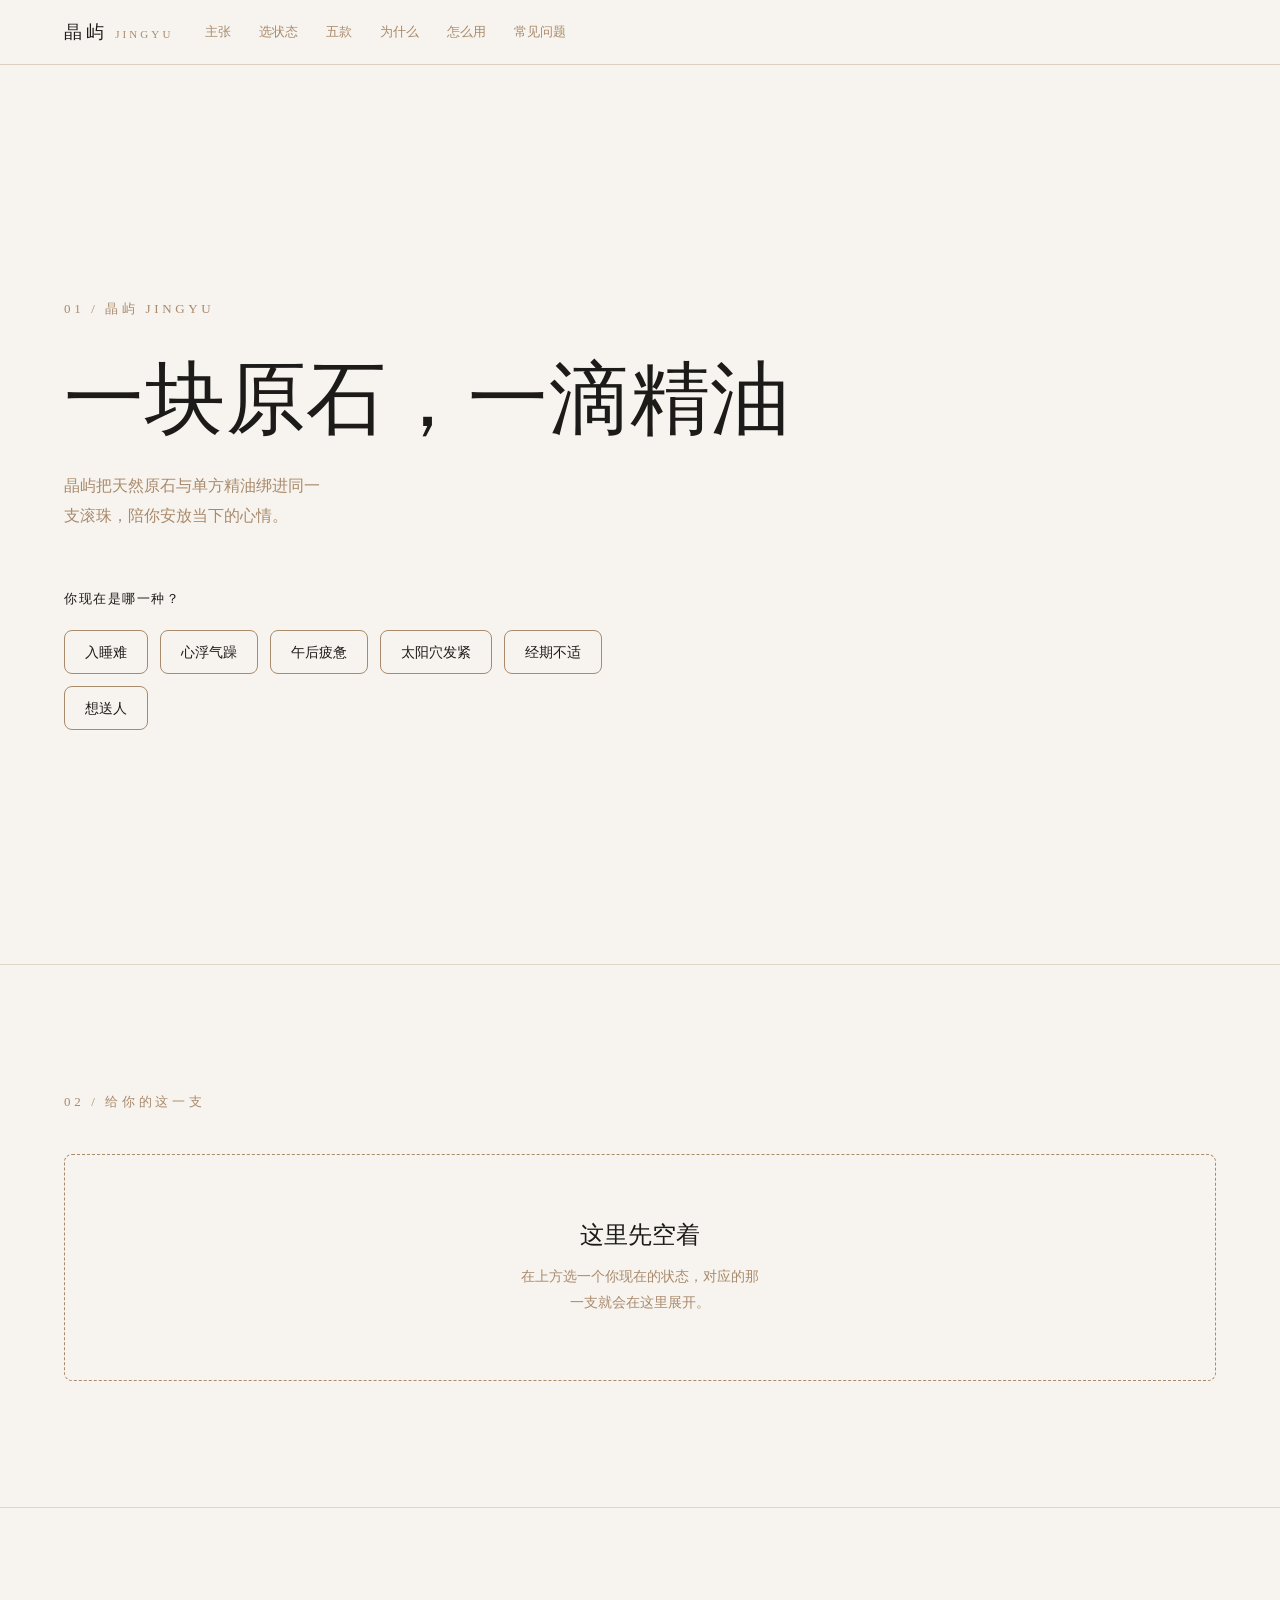
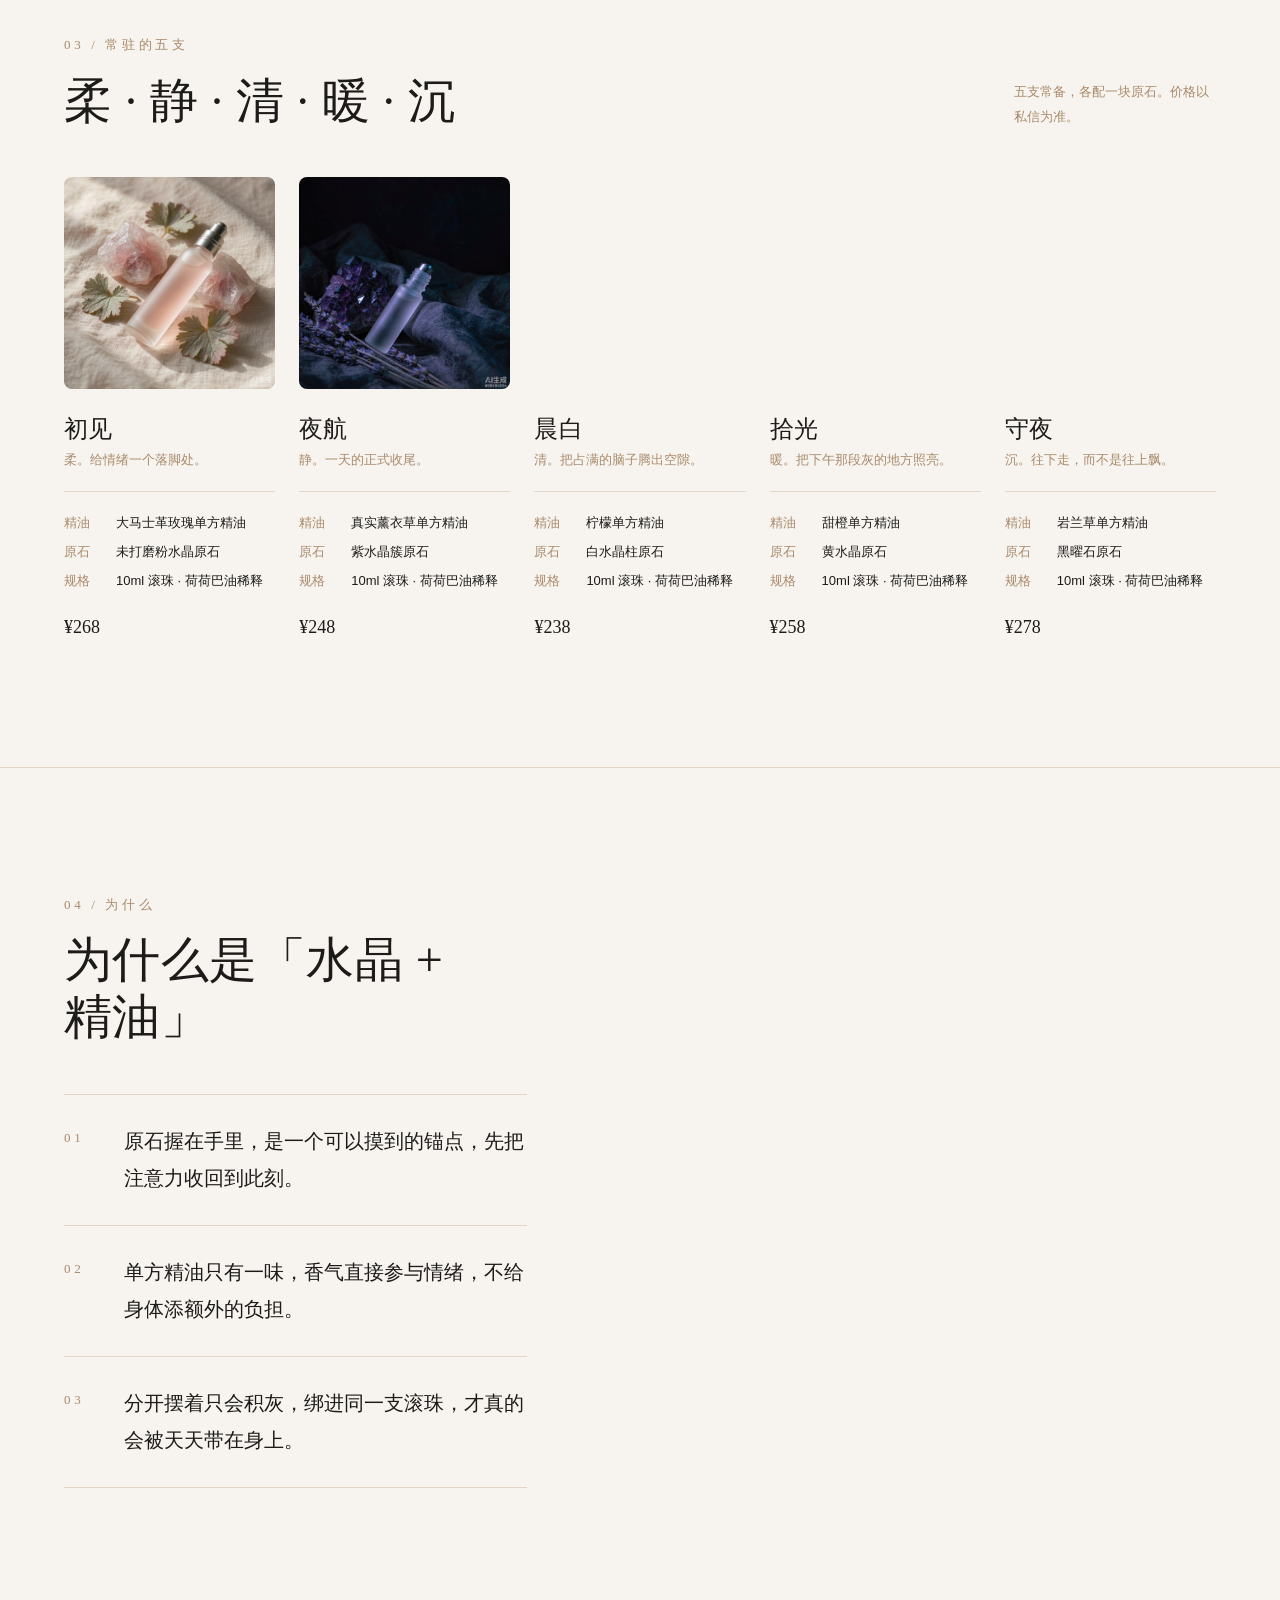
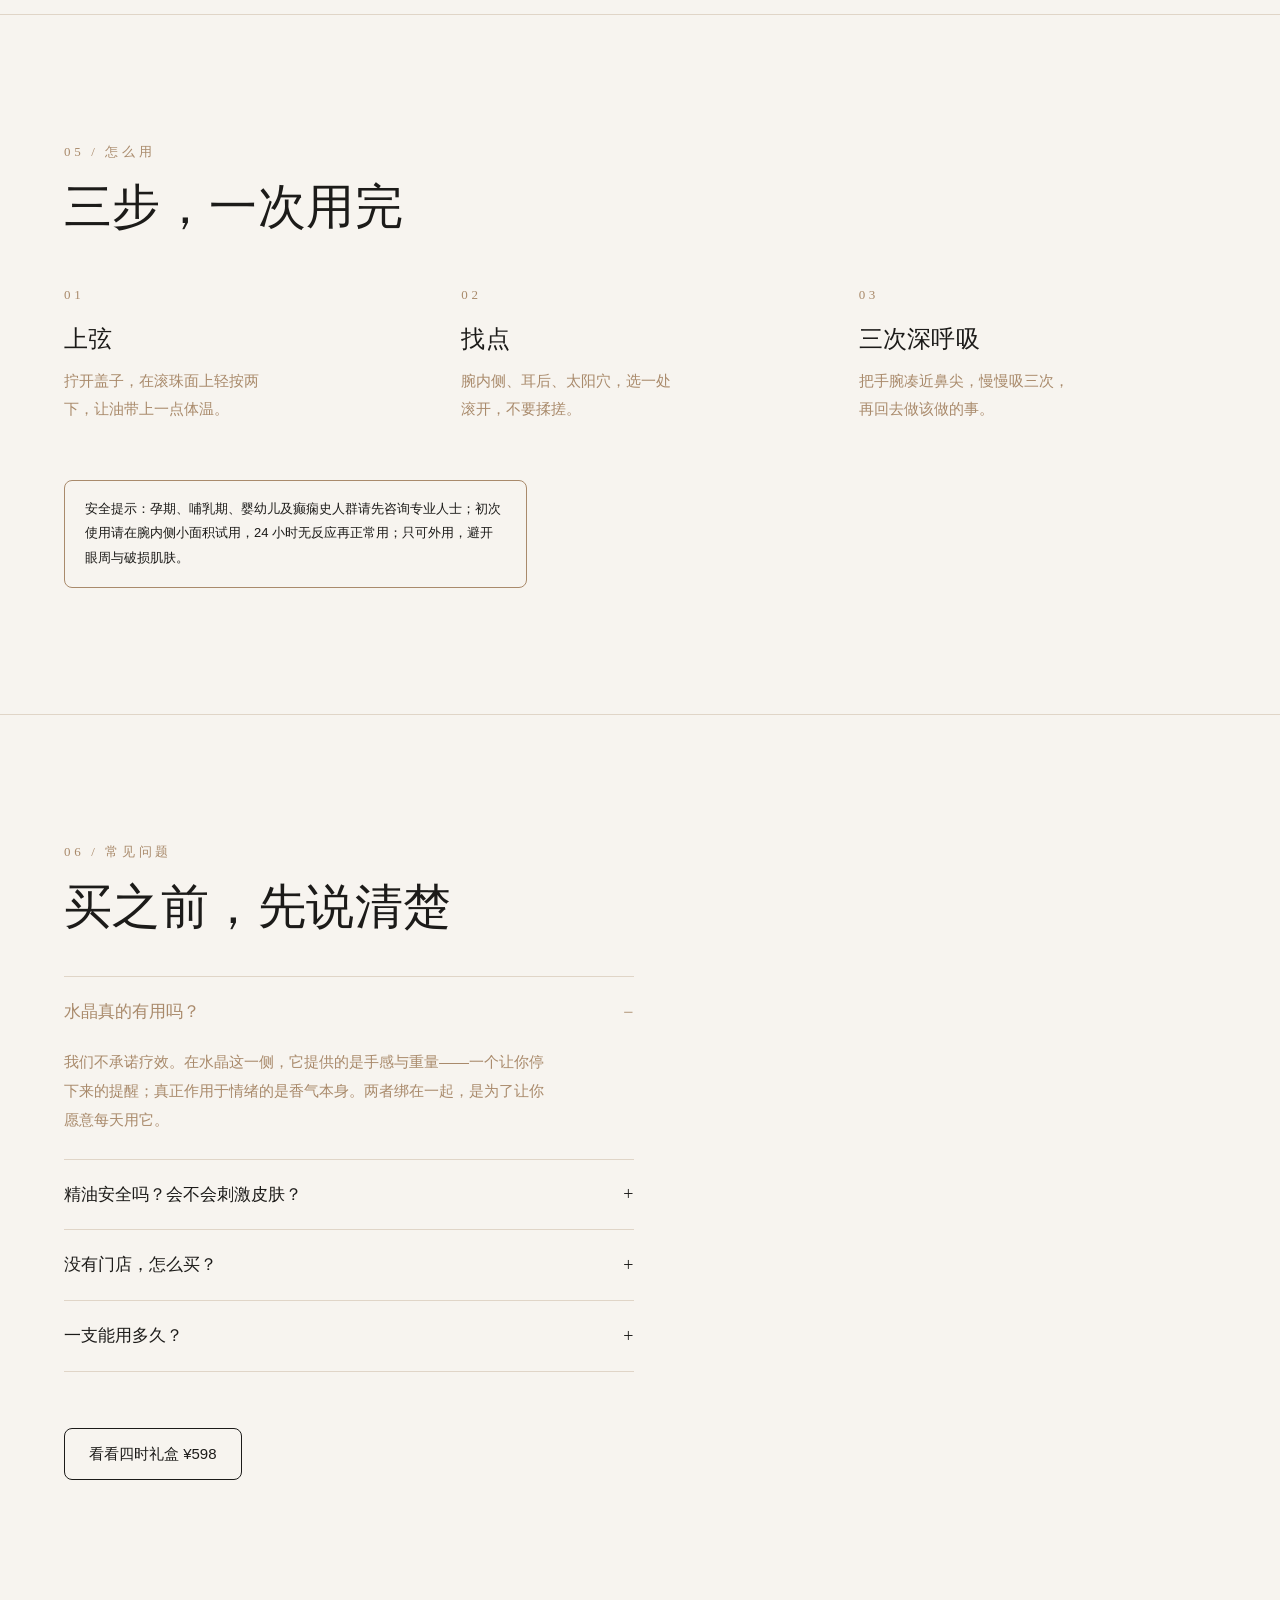
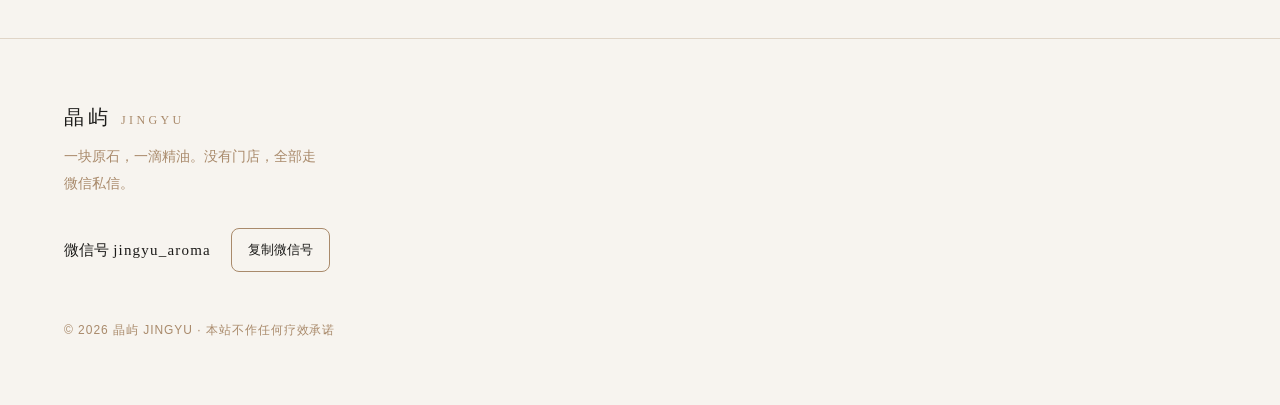
<file: index.html>
<!DOCTYPE html>
<html lang="zh-CN">
  <head>
    <meta charset="UTF-8" />
    <meta name="viewport" content="width=device-width, initial-scale=1.0" />
    <title>晶屿香疗</title>
    <link rel="icon" href="assets/favicon.ico" />
    <link rel="stylesheet" crossorigin href="assets/app.css" />
    <script type="module" crossorigin src="assets/app.js"></script>
    <style>
      /* 平台若在服务端重新注入品牌角标，首帧即隐藏，避免先闪一下再被移除 */
      #meoo-brand-watermark,
      [id*="meoo-watermark"],
      [data-meoo-watermark] {
        display: none !important;
      }
    </style>
  </head>
  <body>
    <div id="root" data-od-id="app-root"></div>
    <noscript>请开启 JavaScript 以浏览晶屿香疗。</noscript>
    <script>
      // 清除托管平台注入的品牌悬浮角标及其安全脚本
      (() => {
        const SELECTOR =
          '#meoo-brand-watermark, [id*="meoo-watermark"], [data-meoo-watermark], #meoo-baxia-web-security';
        const purge = (scope) => {
          if (!scope || scope.nodeType !== 1) return;
          if (scope.matches(SELECTOR)) {
            scope.remove();
            return;
          }
          scope.querySelectorAll(SELECTOR).forEach((node) => node.remove());
        };
        purge(document.documentElement);
        const observer = new MutationObserver((records) => {
          records.forEach((record) => {
            record.addedNodes.forEach((node) => purge(node));
          });
        });
        observer.observe(document.documentElement, { childList: true, subtree: true });
        addEventListener(
          'load',
          () => {
            purge(document.documentElement);
            setTimeout(() => observer.disconnect(), 3000);
          },
          { once: true }
        );
      })();
    </script>
  </body>
</html>
</file>
<file: assets/app.css>
@layer properties{@supports (((-webkit-hyphens:none)) and (not (margin-trim:block))) or ((-moz-orient:inline) and (not (color:rgb(from red r g b)))){*,:before,:after,::backdrop{--tw-translate-x:0;--tw-translate-y:0;--tw-translate-z:0;--tw-rotate-x:initial;--tw-rotate-y:initial;--tw-rotate-z:initial;--tw-skew-x:initial;--tw-skew-y:initial;--tw-space-y-reverse:0;--tw-space-x-reverse:0;--tw-border-style:solid;--tw-gradient-position:initial;--tw-gradient-from:#0000;--tw-gradient-via:#0000;--tw-gradient-to:#0000;--tw-gradient-stops:initial;--tw-gradient-via-stops:initial;--tw-gradient-from-position:0%;--tw-gradient-via-position:50%;--tw-gradient-to-position:100%;--tw-leading:initial;--tw-font-weight:initial;--tw-tracking:initial;--tw-ordinal:initial;--tw-slashed-zero:initial;--tw-numeric-figure:initial;--tw-numeric-spacing:initial;--tw-numeric-fraction:initial;--tw-shadow:0 0 #0000;--tw-shadow-color:initial;--tw-shadow-alpha:100%;--tw-inset-shadow:0 0 #0000;--tw-inset-shadow-color:initial;--tw-inset-shadow-alpha:100%;--tw-ring-color:initial;--tw-ring-shadow:0 0 #0000;--tw-inset-ring-color:initial;--tw-inset-ring-shadow:0 0 #0000;--tw-ring-inset:initial;--tw-ring-offset-width:0px;--tw-ring-offset-color:#fff;--tw-ring-offset-shadow:0 0 #0000;--tw-outline-style:solid;--tw-duration:initial;--tw-ease:initial;--tw-content:""}}}@layer theme{:root,:host{--font-sans:var(--font-sans);--font-serif:var(--font-serif);--font-mono:ui-monospace, SFMono-Regular, Menlo, Monaco, Consolas, "Liberation Mono", "Courier New", monospace;--color-black:#000;--spacing:.25rem;--container-sm:24rem;--container-lg:32rem;--text-xs:.75rem;--text-xs--line-height:calc(1 / .75);--text-sm:.875rem;--text-sm--line-height:calc(1.25 / .875);--text-base:1rem;--text-base--line-height: 1.5 ;--text-lg:1.125rem;--text-lg--line-height:calc(1.75 / 1.125);--text-xl:1.25rem;--text-xl--line-height:calc(1.75 / 1.25);--text-2xl:1.5rem;--text-2xl--line-height:calc(2 / 1.5);--font-weight-normal:400;--font-weight-medium:500;--font-weight-semibold:600;--tracking-tight:-.025em;--tracking-widest:.1em;--leading-relaxed:1.625;--ease-in-out:cubic-bezier(.4, 0, .2, 1);--animate-pulse:pulse 2s cubic-bezier(.4, 0, .6, 1) infinite;--aspect-video:16 / 9;--default-transition-duration:.15s;--default-transition-timing-function:cubic-bezier(.4, 0, .2, 1);--default-font-family:var(--font-sans);--default-mono-font-family:var(--font-mono);--color-border:var(--border)}}@layer base{*,:after,:before,::backdrop{box-sizing:border-box;border:0 solid;margin:0;padding:0}::file-selector-button{box-sizing:border-box;border:0 solid;margin:0;padding:0}html,:host{-webkit-text-size-adjust:100%;tab-size:4;line-height:1.5;font-family:var(--default-font-family,-apple-system, BlinkMacSystemFont, "Segoe UI", Roboto, "Helvetica Neue", "Noto Sans", Arial, sans-serif, "Apple Color Emoji", "Segoe UI Emoji", "Segoe UI Symbol", "Noto Color Emoji");font-feature-settings:var(--default-font-feature-settings,normal);font-variation-settings:var(--default-font-variation-settings,normal);-webkit-tap-highlight-color:transparent}hr{height:0;color:inherit;border-top-width:1px}abbr:where([title]){-webkit-text-decoration:underline dotted;text-decoration:underline dotted}h1,h2,h3,h4,h5,h6{font-size:inherit;font-weight:inherit}a{color:inherit;-webkit-text-decoration:inherit;text-decoration:inherit}b,strong{font-weight:bolder}code,kbd,samp,pre{font-family:var(--default-mono-font-family,ui-monospace, SFMono-Regular, Menlo, Monaco, Consolas, "Liberation Mono", "Courier New", monospace);font-feature-settings:var(--default-mono-font-feature-settings,normal);font-variation-settings:var(--default-mono-font-variation-settings,normal);font-size:1em}small{font-size:80%}sub,sup{vertical-align:baseline;font-size:75%;line-height:0;position:relative}sub{bottom:-.25em}sup{top:-.5em}table{text-indent:0;border-color:inherit;border-collapse:collapse}:-moz-focusring:where(:not(iframe)){outline:auto}progress{vertical-align:baseline}summary{display:list-item}ol,ul,menu{list-style:none}img,svg,video,canvas,audio,iframe,embed,object{vertical-align:middle;display:block}img,video{max-width:100%;height:auto}button,input,select,optgroup,textarea{font:inherit;font-feature-settings:inherit;font-variation-settings:inherit;letter-spacing:inherit;color:inherit;opacity:1;background-color:#0000;border-radius:0}::file-selector-button{font:inherit;font-feature-settings:inherit;font-variation-settings:inherit;letter-spacing:inherit;color:inherit;opacity:1;background-color:#0000;border-radius:0}:where(select:is([multiple],[size])) optgroup{font-weight:bolder}:where(select:is([multiple],[size])) optgroup option{padding-inline-start:20px}::file-selector-button{margin-inline-end:4px}::placeholder{opacity:1}@supports (not ((-webkit-appearance:-apple-pay-button))) or (contain-intrinsic-size:1px){::placeholder{color:currentColor}@supports (color:color-mix(in lab,red,red)){::placeholder{color:color-mix(in oklab,currentcolor 50%,transparent)}}}textarea{resize:vertical}::-webkit-search-decoration{-webkit-appearance:none}::-webkit-date-and-time-value{min-height:1lh;text-align:inherit}::-webkit-datetime-edit{display:inline-flex}::-webkit-datetime-edit-fields-wrapper{padding:0}::-webkit-datetime-edit{padding-block:0}::-webkit-datetime-edit-year-field{padding-block:0}::-webkit-datetime-edit-month-field{padding-block:0}::-webkit-datetime-edit-day-field{padding-block:0}::-webkit-datetime-edit-hour-field{padding-block:0}::-webkit-datetime-edit-minute-field{padding-block:0}::-webkit-datetime-edit-second-field{padding-block:0}::-webkit-datetime-edit-millisecond-field{padding-block:0}::-webkit-datetime-edit-meridiem-field{padding-block:0}::-webkit-calendar-picker-indicator{line-height:1}:-moz-ui-invalid{box-shadow:none}button,input:where([type=button],[type=reset],[type=submit]){appearance:button}::file-selector-button{appearance:button}::-webkit-inner-spin-button{height:auto}::-webkit-outer-spin-button{height:auto}[hidden]:where(:not([hidden=until-found])){display:none!important}html{scroll-behavior:smooth;-webkit-text-size-adjust:100%}body{background-color:var(--background);color:var(--foreground);font-family:var(--font-sans);-webkit-font-smoothing:antialiased;text-rendering:optimizelegibility;font-size:16px;line-height:1.75}h1,h2,h3{font-family:var(--font-serif);letter-spacing:.01em;font-weight:400;line-height:1.18}::selection{background-color:var(--mist);color:var(--paper)}:focus-visible{outline:1px solid var(--ink);outline-offset:3px}}@layer components;@layer utilities{.pointer-events-none{pointer-events:none}.invisible{visibility:hidden}.visible{visibility:visible}.sr-only{clip-path:inset(50%);white-space:nowrap;border-width:0;width:1px;height:1px;margin:-1px;padding:0;position:absolute;overflow:hidden}.absolute{position:absolute}.fixed{position:fixed}.relative{position:relative}.inset-0{inset:0}.inset-x-0{inset-inline:0}.inset-y-0{inset-block:0}.-top-12{top:calc(var(--spacing) * -12)}.top-0{top:0}.top-1\.5{top:calc(var(--spacing) * 1.5)}.top-1\/2{top:50%}.top-3\.5{top:calc(var(--spacing) * 3.5)}.top-4{top:calc(var(--spacing) * 4)}.top-\[1px\]{top:1px}.top-\[50\%\]{top:50%}.top-\[60\%\]{top:60%}.top-full{top:100%}.-right-12{right:calc(var(--spacing) * -12)}.right-0{right:0}.right-1{right:var(--spacing)}.right-2{right:calc(var(--spacing) * 2)}.right-3{right:calc(var(--spacing) * 3)}.right-4{right:calc(var(--spacing) * 4)}.-bottom-12{bottom:calc(var(--spacing) * -12)}.bottom-0{bottom:0}.-left-12{left:calc(var(--spacing) * -12)}.left-0{left:0}.left-1\/2{left:50%}.left-2{left:calc(var(--spacing) * 2)}.left-\[50\%\]{left:50%}.z-10{z-index:10}.z-20{z-index:20}.z-50{z-index:50}.z-\[1\]{z-index:1}.-mx-1{margin-inline:calc(var(--spacing) * -1)}.mx-2{margin-inline:calc(var(--spacing) * 2)}.mx-3\.5{margin-inline:calc(var(--spacing) * 3.5)}.mx-auto{margin-inline:auto}.my-0\.5{margin-block:calc(var(--spacing) * .5)}.my-1{margin-block:var(--spacing)}.-mt-4{margin-top:calc(var(--spacing) * -4)}.mt-1{margin-top:var(--spacing)}.mt-1\.5{margin-top:calc(var(--spacing) * 1.5)}.mt-2{margin-top:calc(var(--spacing) * 2)}.mt-3{margin-top:calc(var(--spacing) * 3)}.mt-4{margin-top:calc(var(--spacing) * 4)}.mt-5{margin-top:calc(var(--spacing) * 5)}.mt-6{margin-top:calc(var(--spacing) * 6)}.mt-7{margin-top:calc(var(--spacing) * 7)}.mt-8{margin-top:calc(var(--spacing) * 8)}.mt-10{margin-top:calc(var(--spacing) * 10)}.mt-12{margin-top:calc(var(--spacing) * 12)}.mt-14{margin-top:calc(var(--spacing) * 14)}.mt-24{margin-top:calc(var(--spacing) * 24)}.mt-auto{margin-top:auto}.mr-2{margin-right:calc(var(--spacing) * 2)}.mb-1{margin-bottom:var(--spacing)}.-ml-4{margin-left:calc(var(--spacing) * -4)}.ml-1{margin-left:var(--spacing)}.ml-2{margin-left:calc(var(--spacing) * 2)}.ml-auto{margin-left:auto}.block{display:block}.flex{display:flex}.grid{display:grid}.hidden{display:none}.inline{display:inline}.inline-flex{display:inline-flex}.table{display:table}.aspect-square{aspect-ratio:1}.aspect-video{aspect-ratio:var(--aspect-video)}.size-\(--cell-size\){width:var(--cell-size);height:var(--cell-size)}.size-4{width:calc(var(--spacing) * 4);height:calc(var(--spacing) * 4)}.h-\(--cell-size\){height:var(--cell-size)}.h-1\.5{height:calc(var(--spacing) * 1.5)}.h-2{height:calc(var(--spacing) * 2)}.h-2\.5{height:calc(var(--spacing) * 2.5)}.h-3{height:calc(var(--spacing) * 3)}.h-3\.5{height:calc(var(--spacing) * 3.5)}.h-4{height:calc(var(--spacing) * 4)}.h-5{height:calc(var(--spacing) * 5)}.h-7{height:calc(var(--spacing) * 7)}.h-8{height:calc(var(--spacing) * 8)}.h-9{height:calc(var(--spacing) * 9)}.h-10{height:calc(var(--spacing) * 10)}.h-12{height:calc(var(--spacing) * 12)}.h-16{height:calc(var(--spacing) * 16)}.h-\[1px\]{height:1px}.h-\[var\(--radix-navigation-menu-viewport-height\)\]{height:var(--radix-navigation-menu-viewport-height)}.h-\[var\(--radix-select-trigger-height\)\]{height:var(--radix-select-trigger-height)}.h-auto{height:auto}.h-full{height:100%}.h-px{height:1px}.h-svh{height:100svh}.max-h-\(--radix-context-menu-content-available-height\){max-height:var(--radix-context-menu-content-available-height)}.max-h-\(--radix-select-content-available-height\){max-height:var(--radix-select-content-available-height)}.max-h-\[300px\]{max-height:300px}.max-h-\[var\(--radix-dropdown-menu-content-available-height\)\]{max-height:var(--radix-dropdown-menu-content-available-height)}.min-h-0{min-height:0}.min-h-11{min-height:calc(var(--spacing) * 11)}.min-h-\[12rem\]{min-height:12rem}.min-h-\[60px\]{min-height:60px}.min-h-screen{min-height:100vh}.min-h-svh{min-height:100svh}.w-\(--cell-size\){width:var(--cell-size)}.w-\(--sidebar-width\){width:var(--sidebar-width)}.w-0{width:0}.w-1{width:var(--spacing)}.w-2{width:calc(var(--spacing) * 2)}.w-2\.5{width:calc(var(--spacing) * 2.5)}.w-3{width:calc(var(--spacing) * 3)}.w-3\.5{width:calc(var(--spacing) * 3.5)}.w-3\/4{width:75%}.w-4{width:calc(var(--spacing) * 4)}.w-5{width:calc(var(--spacing) * 5)}.w-7{width:calc(var(--spacing) * 7)}.w-8{width:calc(var(--spacing) * 8)}.w-9{width:calc(var(--spacing) * 9)}.w-10{width:calc(var(--spacing) * 10)}.w-14{width:calc(var(--spacing) * 14)}.w-16{width:calc(var(--spacing) * 16)}.w-64{width:calc(var(--spacing) * 64)}.w-72{width:calc(var(--spacing) * 72)}.w-\[1px\]{width:1px}.w-\[100px\]{width:100px}.w-auto{width:auto}.w-fit{width:fit-content}.w-full{width:100%}.w-max{width:max-content}.w-px{width:1px}.max-w-\(--skeleton-width\){max-width:var(--skeleton-width)}.max-w-\[18ch\]{max-width:18ch}.max-w-\[24ch\]{max-width:24ch}.max-w-\[26ch\]{max-width:26ch}.max-w-\[28ch\]{max-width:28ch}.max-w-\[30ch\]{max-width:30ch}.max-w-\[32ch\]{max-width:32ch}.max-w-\[34ch\]{max-width:34ch}.max-w-\[34rem\]{max-width:34rem}.max-w-\[46ch\]{max-width:46ch}.max-w-\[52ch\]{max-width:52ch}.max-w-\[58ch\]{max-width:58ch}.max-w-\[64ch\]{max-width:64ch}.max-w-lg{max-width:var(--container-lg)}.max-w-max{max-width:max-content}.min-w-\(--cell-size\){min-width:var(--cell-size)}.min-w-0{min-width:0}.min-w-5{min-width:calc(var(--spacing) * 5)}.min-w-8{min-width:calc(var(--spacing) * 8)}.min-w-9{min-width:calc(var(--spacing) * 9)}.min-w-10{min-width:calc(var(--spacing) * 10)}.min-w-\[8rem\]{min-width:8rem}.min-w-\[12rem\]{min-width:12rem}.min-w-\[var\(--radix-select-trigger-width\)\]{min-width:var(--radix-select-trigger-width)}.flex-1{flex:1}.shrink-0{flex-shrink:0}.grow{flex-grow:1}.grow-0{flex-grow:0}.basis-full{flex-basis:100%}.caption-bottom{caption-side:bottom}.border-collapse{border-collapse:collapse}.origin-\(--radix-context-menu-content-transform-origin\){transform-origin:var(--radix-context-menu-content-transform-origin)}.origin-\(--radix-dropdown-menu-content-transform-origin\){transform-origin:var(--radix-dropdown-menu-content-transform-origin)}.origin-\(--radix-hover-card-content-transform-origin\){transform-origin:var(--radix-hover-card-content-transform-origin)}.origin-\(--radix-menubar-content-transform-origin\){transform-origin:var(--radix-menubar-content-transform-origin)}.origin-\(--radix-popover-content-transform-origin\){transform-origin:var(--radix-popover-content-transform-origin)}.origin-\(--radix-select-content-transform-origin\){transform-origin:var(--radix-select-content-transform-origin)}.origin-\(--radix-tooltip-content-transform-origin\){transform-origin:var(--radix-tooltip-content-transform-origin)}.-translate-x-1\/2{--tw-translate-x: -50% ;translate:var(--tw-translate-x) var(--tw-translate-y)}.-translate-x-px{--tw-translate-x:-1px;translate:var(--tw-translate-x) var(--tw-translate-y)}.translate-x-\[-50\%\]{--tw-translate-x:-50%;translate:var(--tw-translate-x) var(--tw-translate-y)}.translate-x-px{--tw-translate-x:1px;translate:var(--tw-translate-x) var(--tw-translate-y)}.-translate-y-1\/2{--tw-translate-y: -50% ;translate:var(--tw-translate-x) var(--tw-translate-y)}.translate-y-\[-50\%\]{--tw-translate-y:-50%;translate:var(--tw-translate-x) var(--tw-translate-y)}.rotate-45{rotate:45deg}.rotate-90{rotate:90deg}.transform{transform:var(--tw-rotate-x, ) var(--tw-rotate-y, ) var(--tw-rotate-z, ) var(--tw-skew-x, ) var(--tw-skew-y, )}.animate-pulse{animation:var(--animate-pulse)}.cursor-default{cursor:default}.cursor-pointer{cursor:pointer}.touch-none{touch-action:none}.scroll-mt-16{scroll-margin-top:calc(var(--spacing) * 16)}.scrollbar-none{scrollbar-width:none}.list-none{list-style-type:none}.grid-cols-2{grid-template-columns:repeat(2,minmax(0,1fr))}.flex-col{flex-direction:column}.flex-col-reverse{flex-direction:column-reverse}.flex-row{flex-direction:row}.flex-wrap{flex-wrap:wrap}.place-content-center{place-content:center}.items-center{align-items:center}.items-end{align-items:flex-end}.items-start{align-items:flex-start}.items-stretch{align-items:stretch}.justify-between{justify-content:space-between}.justify-center{justify-content:center}.justify-start{justify-content:flex-start}.gap-1{gap:var(--spacing)}.gap-1\.5{gap:calc(var(--spacing) * 1.5)}.gap-2{gap:calc(var(--spacing) * 2)}.gap-2\.5{gap:calc(var(--spacing) * 2.5)}.gap-3{gap:calc(var(--spacing) * 3)}.gap-4{gap:calc(var(--spacing) * 4)}.gap-5{gap:calc(var(--spacing) * 5)}.gap-6{gap:calc(var(--spacing) * 6)}.gap-8{gap:calc(var(--spacing) * 8)}.gap-10{gap:calc(var(--spacing) * 10)}:where(.space-y-1\.5>:not(:last-child)){--tw-space-y-reverse:0;margin-block-start:calc(calc(var(--spacing) * 1.5) * var(--tw-space-y-reverse));margin-block-end:calc(calc(var(--spacing) * 1.5) * calc(1 - var(--tw-space-y-reverse)))}:where(.space-y-2>:not(:last-child)){--tw-space-y-reverse:0;margin-block-start:calc(calc(var(--spacing) * 2) * var(--tw-space-y-reverse));margin-block-end:calc(calc(var(--spacing) * 2) * calc(1 - var(--tw-space-y-reverse)))}:where(.space-y-3>:not(:last-child)){--tw-space-y-reverse:0;margin-block-start:calc(calc(var(--spacing) * 3) * var(--tw-space-y-reverse));margin-block-end:calc(calc(var(--spacing) * 3) * calc(1 - var(--tw-space-y-reverse)))}.gap-x-6{column-gap:calc(var(--spacing) * 6)}.gap-x-8{column-gap:calc(var(--spacing) * 8)}:where(.space-x-1>:not(:last-child)){--tw-space-x-reverse:0;margin-inline-start:calc(var(--spacing) * var(--tw-space-x-reverse));margin-inline-end:calc(var(--spacing) * calc(1 - var(--tw-space-x-reverse)))}.gap-y-3{row-gap:calc(var(--spacing) * 3)}.gap-y-12{row-gap:calc(var(--spacing) * 12)}.overflow-auto{overflow:auto}.overflow-hidden{overflow:hidden}.overflow-x-auto{overflow-x:auto}.overflow-x-hidden{overflow-x:hidden}.overflow-y-auto{overflow-y:auto}.rounded-\[2px\]{border-radius:2px}.rounded-\[inherit\]{border-radius:inherit}.rounded-full{border-radius:2147483647px}.rounded-lg,.rounded-md{border-radius:var(--radius)}.rounded-none{border-radius:0}.rounded-sm{border-radius:calc(var(--radius) - 4px)}.rounded-xl{border-radius:var(--radius)}.rounded-t-\[10px\]{border-top-left-radius:10px;border-top-right-radius:10px}.rounded-l-md{border-top-left-radius:var(--radius);border-bottom-left-radius:var(--radius)}.rounded-tl-sm{border-top-left-radius:calc(var(--radius) - 4px)}.rounded-r-md{border-top-right-radius:var(--radius);border-bottom-right-radius:var(--radius)}.border{border-style:var(--tw-border-style);border-width:1px}.border-2{border-style:var(--tw-border-style);border-width:2px}.border-\[1\.5px\]{border-style:var(--tw-border-style);border-width:1.5px}.border-y{border-block-style:var(--tw-border-style);border-block-width:1px}.border-t{border-top-style:var(--tw-border-style);border-top-width:1px}.border-r{border-right-style:var(--tw-border-style);border-right-width:1px}.border-b{border-bottom-style:var(--tw-border-style);border-bottom-width:1px}.border-l{border-left-style:var(--tw-border-style);border-left-width:1px}.border-dashed{--tw-border-style:dashed;border-style:dashed}.border-\(--color-border\){border-color:var(--color-border)}.border-border\/50{border-color:var(--border)}@supports (color:color-mix(in lab,red,red)){.border-border\/50{border-color:color-mix(in oklab,var(--border) 50%,transparent)}}.border-ink{border-color:var(--ink)}.border-input{border-color:var(--input)}.border-mist,.border-mist\/30{border-color:var(--mist)}@supports (color:color-mix(in lab,red,red)){.border-mist\/30{border-color:color-mix(in oklab,var(--mist) 30%,transparent)}}.border-primary,.border-primary\/50{border-color:var(--primary)}@supports (color:color-mix(in lab,red,red)){.border-primary\/50{border-color:color-mix(in oklab,var(--primary) 50%,transparent)}}.border-transparent{border-color:#0000}.border-t-transparent{border-top-color:#0000}.border-l-transparent{border-left-color:#0000}.bg-\(--color-bg\){background-color:var(--color-bg)}.bg-accent{background-color:var(--accent)}.bg-background{background-color:var(--background)}.bg-black\/80{background-color:#000c}@supports (color:color-mix(in lab,red,red)){.bg-black\/80{background-color:color-mix(in oklab,var(--color-black) 80%,transparent)}}.bg-border{background-color:var(--border)}.bg-card{background-color:var(--card)}.bg-foreground{background-color:var(--foreground)}.bg-ink{background-color:var(--ink)}.bg-mist{background-color:var(--mist)}.bg-muted,.bg-muted\/50{background-color:var(--muted)}@supports (color:color-mix(in lab,red,red)){.bg-muted\/50{background-color:color-mix(in oklab,var(--muted) 50%,transparent)}}.bg-paper{background-color:var(--paper)}.bg-primary,.bg-primary\/10{background-color:var(--primary)}@supports (color:color-mix(in lab,red,red)){.bg-primary\/10{background-color:color-mix(in oklab,var(--primary) 10%,transparent)}}.bg-primary\/20{background-color:var(--primary)}@supports (color:color-mix(in lab,red,red)){.bg-primary\/20{background-color:color-mix(in oklab,var(--primary) 20%,transparent)}}.bg-secondary{background-color:var(--secondary)}.bg-transparent{background-color:#0000}.to-primary{--tw-gradient-to:var(--primary);--tw-gradient-stops:var(--tw-gradient-via-stops,var(--tw-gradient-position), var(--tw-gradient-from) var(--tw-gradient-from-position), var(--tw-gradient-to) var(--tw-gradient-to-position))}.fill-current{fill:currentColor}.fill-primary{fill:var(--primary)}.object-cover{object-fit:cover}.p-0{padding:0}.p-1{padding:var(--spacing)}.p-2{padding:calc(var(--spacing) * 2)}.p-3{padding:calc(var(--spacing) * 3)}.p-4{padding:calc(var(--spacing) * 4)}.p-6{padding:calc(var(--spacing) * 6)}.p-\[1px\]{padding:1px}.px-\(--cell-size\){padding-inline:var(--cell-size)}.px-1{padding-inline:var(--spacing)}.px-1\.5{padding-inline:calc(var(--spacing) * 1.5)}.px-2{padding-inline:calc(var(--spacing) * 2)}.px-2\.5{padding-inline:calc(var(--spacing) * 2.5)}.px-3{padding-inline:calc(var(--spacing) * 3)}.px-4{padding-inline:calc(var(--spacing) * 4)}.px-5{padding-inline:calc(var(--spacing) * 5)}.px-6{padding-inline:calc(var(--spacing) * 6)}.px-8{padding-inline:calc(var(--spacing) * 8)}.px-\[var\(--gut\)\]{padding-inline:var(--gut)}.py-0\.5{padding-block:calc(var(--spacing) * .5)}.py-1{padding-block:var(--spacing)}.py-1\.5{padding-block:calc(var(--spacing) * 1.5)}.py-2{padding-block:calc(var(--spacing) * 2)}.py-2\.5{padding-block:calc(var(--spacing) * 2.5)}.py-3{padding-block:calc(var(--spacing) * 3)}.py-4{padding-block:calc(var(--spacing) * 4)}.py-5{padding-block:calc(var(--spacing) * 5)}.py-6{padding-block:calc(var(--spacing) * 6)}.py-7{padding-block:calc(var(--spacing) * 7)}.py-16{padding-block:calc(var(--spacing) * 16)}.pt-0{padding-top:0}.pt-1{padding-top:var(--spacing)}.pt-3{padding-top:calc(var(--spacing) * 3)}.pt-4{padding-top:calc(var(--spacing) * 4)}.pt-5{padding-top:calc(var(--spacing) * 5)}.pt-6{padding-top:calc(var(--spacing) * 6)}.pt-16{padding-top:calc(var(--spacing) * 16)}.pr-1{padding-right:var(--spacing)}.pr-2{padding-right:calc(var(--spacing) * 2)}.pr-2\.5{padding-right:calc(var(--spacing) * 2.5)}.pr-8{padding-right:calc(var(--spacing) * 8)}.pb-3{padding-bottom:calc(var(--spacing) * 3)}.pb-4{padding-bottom:calc(var(--spacing) * 4)}.pb-6{padding-bottom:calc(var(--spacing) * 6)}.pl-2{padding-left:calc(var(--spacing) * 2)}.pl-2\.5{padding-left:calc(var(--spacing) * 2.5)}.pl-4{padding-left:calc(var(--spacing) * 4)}.pl-8{padding-left:calc(var(--spacing) * 8)}.text-center{text-align:center}.text-left{text-align:left}.align-middle{vertical-align:middle}.font-mono{font-family:var(--font-mono)}.font-serif{font-family:var(--font-serif)}.text-2xl{font-size:var(--text-2xl);line-height:var(--tw-leading,var(--text-2xl--line-height))}.text-base{font-size:var(--text-base);line-height:var(--tw-leading,var(--text-base--line-height))}.text-lg{font-size:var(--text-lg);line-height:var(--tw-leading,var(--text-lg--line-height))}.text-sm{font-size:var(--text-sm);line-height:var(--tw-leading,var(--text-sm--line-height))}.text-xl{font-size:var(--text-xl);line-height:var(--tw-leading,var(--text-xl--line-height))}.text-xs{font-size:var(--text-xs);line-height:var(--tw-leading,var(--text-xs--line-height))}.text-\[0\.8rem\]{font-size:.8rem}.text-\[0\.75rem\]{font-size:.75rem}.text-\[0\.875rem\]{font-size:.875rem}.text-\[0\.6875rem\]{font-size:.6875rem}.text-\[0\.8125rem\]{font-size:.8125rem}.text-\[0\.9375rem\]{font-size:.9375rem}.text-\[1\.0625rem\]{font-size:1.0625rem}.text-\[clamp\(1\.75rem\,4\.5vw\,2\.75rem\)\]{font-size:clamp(1.75rem,4.5vw,2.75rem)}.text-\[clamp\(1\.75rem\,5vw\,3rem\)\]{font-size:clamp(1.75rem,5vw,3rem)}.text-\[clamp\(2\.5rem\,7vw\,5rem\)\]{font-size:clamp(2.5rem,7vw,5rem)}.leading-\[1\.9\]{--tw-leading:1.9;line-height:1.9}.leading-\[1\.85\]{--tw-leading:1.85;line-height:1.85}.leading-\[1\.95\]{--tw-leading:1.95;line-height:1.95}.leading-none{--tw-leading:1;line-height:1}.font-medium{--tw-font-weight:var(--font-weight-medium);font-weight:var(--font-weight-medium)}.font-normal{--tw-font-weight:var(--font-weight-normal);font-weight:var(--font-weight-normal)}.font-semibold{--tw-font-weight:var(--font-weight-semibold);font-weight:var(--font-weight-semibold)}.tracking-\[0\.2em\]{--tw-tracking:.2em;letter-spacing:.2em}.tracking-\[0\.08em\]{--tw-tracking:.08em;letter-spacing:.08em}.tracking-\[0\.12em\]{--tw-tracking:.12em;letter-spacing:.12em}.tracking-\[0\.16em\]{--tw-tracking:.16em;letter-spacing:.16em}.tracking-\[0\.24em\]{--tw-tracking:.24em;letter-spacing:.24em}.tracking-\[0\.28em\]{--tw-tracking:.28em;letter-spacing:.28em}.tracking-tight{--tw-tracking:var(--tracking-tight);letter-spacing:var(--tracking-tight)}.tracking-widest{--tw-tracking:var(--tracking-widest);letter-spacing:var(--tracking-widest)}.break-words{overflow-wrap:break-word}.whitespace-nowrap{white-space:nowrap}.text-accent-foreground{color:var(--accent-foreground)}.text-card-foreground{color:var(--card-foreground)}.text-current{color:currentColor}.text-foreground{color:var(--foreground)}.text-ink{color:var(--ink)}.text-muted-foreground{color:var(--muted-foreground)}.text-paper{color:var(--paper)}.text-primary{color:var(--primary)}.text-primary-foreground{color:var(--primary-foreground)}.text-secondary{color:var(--secondary)}.text-secondary-foreground{color:var(--secondary-foreground)}.uppercase{text-transform:uppercase}.tabular-nums{--tw-numeric-spacing:tabular-nums;font-variant-numeric:var(--tw-ordinal, ) var(--tw-slashed-zero, ) var(--tw-numeric-figure, ) var(--tw-numeric-spacing, ) var(--tw-numeric-fraction, )}.underline-offset-4{text-underline-offset:4px}.opacity-0{opacity:0}.opacity-50{opacity:.5}.opacity-60{opacity:.6}.opacity-70{opacity:.7}.shadow{--tw-shadow:0 1px 3px 0 var(--tw-shadow-color,#0000001a), 0 1px 2px -1px var(--tw-shadow-color,#0000001a);box-shadow:var(--tw-inset-shadow),var(--tw-inset-ring-shadow),var(--tw-ring-offset-shadow),var(--tw-ring-shadow),var(--tw-shadow)}.shadow-\[0_0_0_1px_var\(--sidebar-border\)\]{--tw-shadow:0 0 0 1px var(--tw-shadow-color,var(--sidebar-border));box-shadow:var(--tw-inset-shadow),var(--tw-inset-ring-shadow),var(--tw-ring-offset-shadow),var(--tw-ring-shadow),var(--tw-shadow)}.shadow-lg{--tw-shadow:0 10px 15px -3px var(--tw-shadow-color,#0000001a), 0 4px 6px -4px var(--tw-shadow-color,#0000001a);box-shadow:var(--tw-inset-shadow),var(--tw-inset-ring-shadow),var(--tw-ring-offset-shadow),var(--tw-ring-shadow),var(--tw-shadow)}.shadow-md{--tw-shadow:0 4px 6px -1px var(--tw-shadow-color,#0000001a), 0 2px 4px -2px var(--tw-shadow-color,#0000001a);box-shadow:var(--tw-inset-shadow),var(--tw-inset-ring-shadow),var(--tw-ring-offset-shadow),var(--tw-ring-shadow),var(--tw-shadow)}.shadow-none{--tw-shadow:0 0 #0000;box-shadow:var(--tw-inset-shadow),var(--tw-inset-ring-shadow),var(--tw-ring-offset-shadow),var(--tw-ring-shadow),var(--tw-shadow)}.shadow-sm{--tw-shadow:0 1px 3px 0 var(--tw-shadow-color,#0000001a), 0 1px 2px -1px var(--tw-shadow-color,#0000001a);box-shadow:var(--tw-inset-shadow),var(--tw-inset-ring-shadow),var(--tw-ring-offset-shadow),var(--tw-ring-shadow),var(--tw-shadow)}.shadow-xl{--tw-shadow:0 20px 25px -5px var(--tw-shadow-color,#0000001a), 0 8px 10px -6px var(--tw-shadow-color,#0000001a);box-shadow:var(--tw-inset-shadow),var(--tw-inset-ring-shadow),var(--tw-ring-offset-shadow),var(--tw-ring-shadow),var(--tw-shadow)}.shadow-xs{--tw-shadow:0 1px 2px 0 var(--tw-shadow-color,#0000000d);box-shadow:var(--tw-inset-shadow),var(--tw-inset-ring-shadow),var(--tw-ring-offset-shadow),var(--tw-ring-shadow),var(--tw-shadow)}.ring-0{--tw-ring-shadow:var(--tw-ring-inset, ) 0 0 0 calc(0px + var(--tw-ring-offset-width)) var(--tw-ring-color,currentcolor);box-shadow:var(--tw-inset-shadow),var(--tw-inset-ring-shadow),var(--tw-ring-offset-shadow),var(--tw-ring-shadow),var(--tw-shadow)}.ring-1{--tw-ring-shadow:var(--tw-ring-inset, ) 0 0 0 calc(1px + var(--tw-ring-offset-width)) var(--tw-ring-color,currentcolor);box-shadow:var(--tw-inset-shadow),var(--tw-inset-ring-shadow),var(--tw-ring-offset-shadow),var(--tw-ring-shadow),var(--tw-shadow)}.ring-ring{--tw-ring-color:var(--ring)}.ring-offset-background{--tw-ring-offset-color:var(--background)}.outline{outline-style:var(--tw-outline-style);outline-width:1px}.transition{transition-property:color,background-color,border-color,outline-color,text-decoration-color,fill,stroke,--tw-gradient-from,--tw-gradient-via,--tw-gradient-to,opacity,box-shadow,transform,translate,scale,rotate,filter,-webkit-backdrop-filter,backdrop-filter,display,content-visibility,overlay,pointer-events;transition-timing-function:var(--tw-ease,var(--default-transition-timing-function));transition-duration:var(--tw-duration,var(--default-transition-duration))}.transition-\[left\,right\,width\]{transition-property:left,right,width;transition-timing-function:var(--tw-ease,var(--default-transition-timing-function));transition-duration:var(--tw-duration,var(--default-transition-duration))}.transition-\[margin\,opacity\]{transition-property:margin,opacity;transition-timing-function:var(--tw-ease,var(--default-transition-timing-function));transition-duration:var(--tw-duration,var(--default-transition-duration))}.transition-\[width\,height\,padding\]{transition-property:width,height,padding;transition-timing-function:var(--tw-ease,var(--default-transition-timing-function));transition-duration:var(--tw-duration,var(--default-transition-duration))}.transition-\[width\]{transition-property:width;transition-timing-function:var(--tw-ease,var(--default-transition-timing-function));transition-duration:var(--tw-duration,var(--default-transition-duration))}.transition-all{transition-property:all;transition-timing-function:var(--tw-ease,var(--default-transition-timing-function));transition-duration:var(--tw-duration,var(--default-transition-duration))}.transition-colors{transition-property:color,background-color,border-color,outline-color,text-decoration-color,fill,stroke,--tw-gradient-from,--tw-gradient-via,--tw-gradient-to;transition-timing-function:var(--tw-ease,var(--default-transition-timing-function));transition-duration:var(--tw-duration,var(--default-transition-duration))}.transition-opacity{transition-property:opacity;transition-timing-function:var(--tw-ease,var(--default-transition-timing-function));transition-duration:var(--tw-duration,var(--default-transition-duration))}.transition-transform{transition-property:transform,translate,scale,rotate;transition-timing-function:var(--tw-ease,var(--default-transition-timing-function));transition-duration:var(--tw-duration,var(--default-transition-duration))}.duration-200{--tw-duration:.2s;transition-duration:.2s}.duration-300{--tw-duration:.3s;transition-duration:.3s}.duration-1000{--tw-duration:1s;transition-duration:1s}.ease-in-out{--tw-ease:var(--ease-in-out);transition-timing-function:var(--ease-in-out)}.ease-linear{--tw-ease:linear;transition-timing-function:linear}.outline-none{--tw-outline-style:none;outline-style:none}.select-none{-webkit-user-select:none;user-select:none}.\[--cell-size\:2rem\]{--cell-size:2rem}:is(:where(.group\/menu-item):focus-within .group-focus-within\/menu-item\:opacity-100){opacity:1}@media(hover:hover){:is(:where(.group\/menu-item):hover .group-hover\/menu-item\:opacity-100){opacity:1}}:is(:where(.group\/menu-item):has([data-sidebar=menu-action]) .group-has-\[\[data-sidebar\=menu-action\]\]\/menu-item\:pr-8){padding-right:calc(var(--spacing) * 8)}:is(:where(.group)[data-collapsible=icon] .group-data-\[collapsible\=icon\]\:-mt-8){margin-top:calc(var(--spacing) * -8)}:is(:where(.group)[data-collapsible=icon] .group-data-\[collapsible\=icon\]\:hidden){display:none}:is(:where(.group)[data-collapsible=icon] .group-data-\[collapsible\=icon\]\:\!size-8){width:calc(var(--spacing) * 8)!important;height:calc(var(--spacing) * 8)!important}:is(:where(.group)[data-collapsible=icon] .group-data-\[collapsible\=icon\]\:w-\(--sidebar-width-icon\)){width:var(--sidebar-width-icon)}:is(:where(.group)[data-collapsible=icon] .group-data-\[collapsible\=icon\]\:w-\[calc\(var\(--sidebar-width-icon\)_\+_theme\(spacing\.4\)\)\]){width:calc(var(--sidebar-width-icon) + 1rem)}:is(:where(.group)[data-collapsible=icon] .group-data-\[collapsible\=icon\]\:w-\[calc\(var\(--sidebar-width-icon\)_\+_theme\(spacing\.4\)_\+2px\)\]){width:calc(var(--sidebar-width-icon) + 1rem + 2px)}:is(:where(.group)[data-collapsible=icon] .group-data-\[collapsible\=icon\]\:overflow-hidden){overflow:hidden}:is(:where(.group)[data-collapsible=icon] .group-data-\[collapsible\=icon\]\:\!p-0){padding:0!important}:is(:where(.group)[data-collapsible=icon] .group-data-\[collapsible\=icon\]\:\!p-2){padding:calc(var(--spacing) * 2)!important}:is(:where(.group)[data-collapsible=icon] .group-data-\[collapsible\=icon\]\:opacity-0){opacity:0}:is(:where(.group)[data-collapsible=offcanvas] .group-data-\[collapsible\=offcanvas\]\:right-\[calc\(var\(--sidebar-width\)\*-1\)\]){right:calc(var(--sidebar-width) * -1)}:is(:where(.group)[data-collapsible=offcanvas] .group-data-\[collapsible\=offcanvas\]\:left-\[calc\(var\(--sidebar-width\)\*-1\)\]){left:calc(var(--sidebar-width) * -1)}:is(:where(.group)[data-collapsible=offcanvas] .group-data-\[collapsible\=offcanvas\]\:w-0){width:0}:is(:where(.group)[data-collapsible=offcanvas] .group-data-\[collapsible\=offcanvas\]\:translate-x-0){--tw-translate-x:0px;translate:var(--tw-translate-x) var(--tw-translate-y)}:is(:where(.group\/day)[data-focused=true] .group-data-\[focused\=true\]\/day\:relative){position:relative}:is(:where(.group\/day)[data-focused=true] .group-data-\[focused\=true\]\/day\:z-10){z-index:10}:is(:where(.group\/day)[data-focused=true] .group-data-\[focused\=true\]\/day\:border-ring){border-color:var(--ring)}:is(:where(.group\/day)[data-focused=true] .group-data-\[focused\=true\]\/day\:ring-\[3px\]){--tw-ring-shadow:var(--tw-ring-inset, ) 0 0 0 calc(3px + var(--tw-ring-offset-width)) var(--tw-ring-color,currentcolor);box-shadow:var(--tw-inset-shadow),var(--tw-inset-ring-shadow),var(--tw-ring-offset-shadow),var(--tw-ring-shadow),var(--tw-shadow)}:is(:where(.group\/day)[data-focused=true] .group-data-\[focused\=true\]\/day\:ring-ring\/50){--tw-ring-color:var(--ring)}@supports (color:color-mix(in lab,red,red)){:is(:where(.group\/day)[data-focused=true] .group-data-\[focused\=true\]\/day\:ring-ring\/50){--tw-ring-color:color-mix(in oklab, var(--ring) 50%, transparent)}}:is(:where(.group)[data-side=left] .group-data-\[side\=left\]\:-right-4){right:calc(var(--spacing) * -4)}:is(:where(.group)[data-side=left] .group-data-\[side\=left\]\:border-r){border-right-style:var(--tw-border-style);border-right-width:1px}:is(:where(.group)[data-side=right] .group-data-\[side\=right\]\:left-0){left:0}:is(:where(.group)[data-side=right] .group-data-\[side\=right\]\:rotate-180){rotate:180deg}:is(:where(.group)[data-side=right] .group-data-\[side\=right\]\:border-l){border-left-style:var(--tw-border-style);border-left-width:1px}:is(:where(.group)[data-state=open] .group-data-\[state\=open\]\:rotate-180){rotate:180deg}:is(:where(.group)[data-variant=floating] .group-data-\[variant\=floating\]\:rounded-lg){border-radius:var(--radius)}:is(:where(.group)[data-variant=floating] .group-data-\[variant\=floating\]\:border){border-style:var(--tw-border-style);border-width:1px}:is(:where(.group)[data-variant=floating] .group-data-\[variant\=floating\]\:shadow){--tw-shadow:0 1px 3px 0 var(--tw-shadow-color,#0000001a), 0 1px 2px -1px var(--tw-shadow-color,#0000001a);box-shadow:var(--tw-inset-shadow),var(--tw-inset-ring-shadow),var(--tw-ring-offset-shadow),var(--tw-ring-shadow),var(--tw-shadow)}:is(:where(.group).toast .group-\[\.toast\]\:bg-muted){background-color:var(--muted)}:is(:where(.group).toast .group-\[\.toast\]\:bg-primary){background-color:var(--primary)}:is(:where(.group).toast .group-\[\.toast\]\:text-muted-foreground){color:var(--muted-foreground)}:is(:where(.group).toast .group-\[\.toast\]\:text-primary-foreground){color:var(--primary-foreground)}:is(:where(.group).toaster .group-\[\.toaster\]\:border-border){border-color:var(--border)}:is(:where(.group).toaster .group-\[\.toaster\]\:bg-background){background-color:var(--background)}:is(:where(.group).toaster .group-\[\.toaster\]\:text-foreground){color:var(--foreground)}:is(:where(.group).toaster .group-\[\.toaster\]\:shadow-lg){--tw-shadow:0 10px 15px -3px var(--tw-shadow-color,#0000001a), 0 4px 6px -4px var(--tw-shadow-color,#0000001a);box-shadow:var(--tw-inset-shadow),var(--tw-inset-ring-shadow),var(--tw-ring-offset-shadow),var(--tw-ring-shadow),var(--tw-shadow)}:is(:where(.peer):disabled~.peer-disabled\:cursor-not-allowed){cursor:not-allowed}:is(:where(.peer):disabled~.peer-disabled\:opacity-70){opacity:.7}:is(:where(.peer\/menu-button)[data-size=default]~.peer-data-\[size\=default\]\/menu-button\:top-1\.5){top:calc(var(--spacing) * 1.5)}:is(:where(.peer\/menu-button)[data-size=lg]~.peer-data-\[size\=lg\]\/menu-button\:top-2\.5){top:calc(var(--spacing) * 2.5)}:is(:where(.peer\/menu-button)[data-size=sm]~.peer-data-\[size\=sm\]\/menu-button\:top-1){top:var(--spacing)}.file\:border-0::file-selector-button{border-style:var(--tw-border-style);border-width:0}.file\:bg-transparent::file-selector-button{background-color:#0000}.file\:text-sm::file-selector-button{font-size:var(--text-sm);line-height:var(--tw-leading,var(--text-sm--line-height))}.file\:font-medium::file-selector-button{--tw-font-weight:var(--font-weight-medium);font-weight:var(--font-weight-medium)}.file\:text-foreground::file-selector-button{color:var(--foreground)}.placeholder\:text-muted-foreground::placeholder{color:var(--muted-foreground)}.after\:absolute:after{content:var(--tw-content);position:absolute}.after\:-inset-2:after{content:var(--tw-content);inset:calc(var(--spacing) * -2)}.after\:inset-y-0:after{content:var(--tw-content);inset-block:0}.after\:left-1\/2:after{content:var(--tw-content);left:50%}.after\:w-1:after{content:var(--tw-content);width:var(--spacing)}.after\:w-\[2px\]:after{content:var(--tw-content);width:2px}.after\:-translate-x-1\/2:after{content:var(--tw-content);--tw-translate-x: -50% ;translate:var(--tw-translate-x) var(--tw-translate-y)}:is(:where(.group)[data-collapsible=offcanvas] .group-data-\[collapsible\=offcanvas\]\:after\:left-full):after{content:var(--tw-content);left:100%}.first\:rounded-l-md:first-child{border-top-left-radius:var(--radius);border-bottom-left-radius:var(--radius)}.first\:border-l:first-child{border-left-style:var(--tw-border-style);border-left-width:1px}.last\:rounded-r-md:last-child{border-top-right-radius:var(--radius);border-bottom-right-radius:var(--radius)}.last\:border-b:last-child{border-bottom-style:var(--tw-border-style);border-bottom-width:1px}@media(hover:hover){.hover\:border-ink:hover{border-color:var(--ink)}.hover\:bg-accent:hover{background-color:var(--accent)}.hover\:bg-ink:hover{background-color:var(--ink)}.hover\:bg-mist\/25:hover{background-color:var(--mist)}@supports (color:color-mix(in lab,red,red)){.hover\:bg-mist\/25:hover{background-color:color-mix(in oklab,var(--mist) 25%,transparent)}}.hover\:bg-muted:hover,.hover\:bg-muted\/50:hover{background-color:var(--muted)}@supports (color:color-mix(in lab,red,red)){.hover\:bg-muted\/50:hover{background-color:color-mix(in oklab,var(--muted) 50%,transparent)}}.hover\:bg-primary\/80:hover{background-color:var(--primary)}@supports (color:color-mix(in lab,red,red)){.hover\:bg-primary\/80:hover{background-color:color-mix(in oklab,var(--primary) 80%,transparent)}}.hover\:bg-primary\/90:hover{background-color:var(--primary)}@supports (color:color-mix(in lab,red,red)){.hover\:bg-primary\/90:hover{background-color:color-mix(in oklab,var(--primary) 90%,transparent)}}.hover\:bg-secondary\/80:hover{background-color:var(--secondary)}@supports (color:color-mix(in lab,red,red)){.hover\:bg-secondary\/80:hover{background-color:color-mix(in oklab,var(--secondary) 80%,transparent)}}.hover\:text-accent-foreground:hover{color:var(--accent-foreground)}.hover\:text-foreground:hover{color:var(--foreground)}.hover\:text-ink:hover{color:var(--ink)}.hover\:text-muted-foreground:hover{color:var(--muted-foreground)}.hover\:text-paper:hover{color:var(--paper)}.hover\:text-secondary:hover{color:var(--secondary)}.hover\:underline:hover{text-decoration-line:underline}.hover\:opacity-100:hover{opacity:1}.hover\:shadow-\[0_0_0_1px_var\(--sidebar-accent\)\]:hover{--tw-shadow:0 0 0 1px var(--tw-shadow-color,var(--sidebar-accent));box-shadow:var(--tw-inset-shadow),var(--tw-inset-ring-shadow),var(--tw-ring-offset-shadow),var(--tw-ring-shadow),var(--tw-shadow)}}.focus\:bg-accent:focus{background-color:var(--accent)}.focus\:text-accent-foreground:focus{color:var(--accent-foreground)}.focus\:ring-1:focus{--tw-ring-shadow:var(--tw-ring-inset, ) 0 0 0 calc(1px + var(--tw-ring-offset-width)) var(--tw-ring-color,currentcolor);box-shadow:var(--tw-inset-shadow),var(--tw-inset-ring-shadow),var(--tw-ring-offset-shadow),var(--tw-ring-shadow),var(--tw-shadow)}.focus\:ring-2:focus{--tw-ring-shadow:var(--tw-ring-inset, ) 0 0 0 calc(2px + var(--tw-ring-offset-width)) var(--tw-ring-color,currentcolor);box-shadow:var(--tw-inset-shadow),var(--tw-inset-ring-shadow),var(--tw-ring-offset-shadow),var(--tw-ring-shadow),var(--tw-shadow)}.focus\:ring-ring:focus{--tw-ring-color:var(--ring)}.focus\:ring-offset-2:focus{--tw-ring-offset-width:2px;--tw-ring-offset-shadow:var(--tw-ring-inset, ) 0 0 0 var(--tw-ring-offset-width) var(--tw-ring-offset-color)}.focus\:outline-none:focus{--tw-outline-style:none;outline-style:none}.focus-visible\:ring-1:focus-visible{--tw-ring-shadow:var(--tw-ring-inset, ) 0 0 0 calc(1px + var(--tw-ring-offset-width)) var(--tw-ring-color,currentcolor);box-shadow:var(--tw-inset-shadow),var(--tw-inset-ring-shadow),var(--tw-ring-offset-shadow),var(--tw-ring-shadow),var(--tw-shadow)}.focus-visible\:ring-2:focus-visible{--tw-ring-shadow:var(--tw-ring-inset, ) 0 0 0 calc(2px + var(--tw-ring-offset-width)) var(--tw-ring-color,currentcolor);box-shadow:var(--tw-inset-shadow),var(--tw-inset-ring-shadow),var(--tw-ring-offset-shadow),var(--tw-ring-shadow),var(--tw-shadow)}.focus-visible\:ring-ring:focus-visible{--tw-ring-color:var(--ring)}.focus-visible\:ring-offset-1:focus-visible{--tw-ring-offset-width:1px;--tw-ring-offset-shadow:var(--tw-ring-inset, ) 0 0 0 var(--tw-ring-offset-width) var(--tw-ring-offset-color)}.focus-visible\:ring-offset-2:focus-visible{--tw-ring-offset-width:2px;--tw-ring-offset-shadow:var(--tw-ring-inset, ) 0 0 0 var(--tw-ring-offset-width) var(--tw-ring-offset-color)}.focus-visible\:ring-offset-background:focus-visible{--tw-ring-offset-color:var(--background)}.focus-visible\:outline-none:focus-visible{--tw-outline-style:none;outline-style:none}.disabled\:pointer-events-none:disabled{pointer-events:none}.disabled\:cursor-not-allowed:disabled{cursor:not-allowed}.disabled\:opacity-50:disabled{opacity:.5}.has-focus\:border-ring:has(:focus){border-color:var(--ring)}.has-focus\:ring-\[3px\]:has(:focus){--tw-ring-shadow:var(--tw-ring-inset, ) 0 0 0 calc(3px + var(--tw-ring-offset-width)) var(--tw-ring-color,currentcolor);box-shadow:var(--tw-inset-shadow),var(--tw-inset-ring-shadow),var(--tw-ring-offset-shadow),var(--tw-ring-shadow),var(--tw-shadow)}.has-focus\:ring-ring\/50:has(:focus){--tw-ring-color:var(--ring)}@supports (color:color-mix(in lab,red,red)){.has-focus\:ring-ring\/50:has(:focus){--tw-ring-color:color-mix(in oklab, var(--ring) 50%, transparent)}}.has-\[\:disabled\]\:opacity-50:has(:disabled){opacity:.5}.aria-disabled\:pointer-events-none[aria-disabled=true]{pointer-events:none}.aria-disabled\:opacity-50[aria-disabled=true]{opacity:.5}.aria-selected\:text-muted-foreground[aria-selected=true]{color:var(--muted-foreground)}.data-\[active\=true\]\:font-medium[data-active=true]{--tw-font-weight:var(--font-weight-medium);font-weight:var(--font-weight-medium)}.data-\[disabled\]\:pointer-events-none[data-disabled]{pointer-events:none}.data-\[disabled\]\:opacity-50[data-disabled]{opacity:.5}.data-\[disabled\=true\]\:pointer-events-none[data-disabled=true]{pointer-events:none}.data-\[disabled\=true\]\:opacity-50[data-disabled=true]{opacity:.5}.data-\[panel-group-direction\=vertical\]\:h-px[data-panel-group-direction=vertical]{height:1px}.data-\[panel-group-direction\=vertical\]\:w-full[data-panel-group-direction=vertical]{width:100%}.data-\[panel-group-direction\=vertical\]\:flex-col[data-panel-group-direction=vertical]{flex-direction:column}.data-\[panel-group-direction\=vertical\]\:after\:left-0[data-panel-group-direction=vertical]:after{content:var(--tw-content);left:0}.data-\[panel-group-direction\=vertical\]\:after\:h-1[data-panel-group-direction=vertical]:after{content:var(--tw-content);height:var(--spacing)}.data-\[panel-group-direction\=vertical\]\:after\:w-full[data-panel-group-direction=vertical]:after{content:var(--tw-content);width:100%}.data-\[panel-group-direction\=vertical\]\:after\:translate-x-0[data-panel-group-direction=vertical]:after{content:var(--tw-content);--tw-translate-x:0px;translate:var(--tw-translate-x) var(--tw-translate-y)}.data-\[panel-group-direction\=vertical\]\:after\:-translate-y-1\/2[data-panel-group-direction=vertical]:after{content:var(--tw-content);--tw-translate-y: -50% ;translate:var(--tw-translate-x) var(--tw-translate-y)}.data-\[placeholder\]\:text-muted-foreground[data-placeholder]{color:var(--muted-foreground)}.data-\[range-end\=true\]\:rounded-md[data-range-end=true]{border-radius:var(--radius)}.data-\[range-end\=true\]\:bg-primary[data-range-end=true]{background-color:var(--primary)}.data-\[range-end\=true\]\:text-primary-foreground[data-range-end=true]{color:var(--primary-foreground)}.data-\[range-middle\=true\]\:rounded-none[data-range-middle=true]{border-radius:0}.data-\[range-middle\=true\]\:bg-accent[data-range-middle=true]{background-color:var(--accent)}.data-\[range-middle\=true\]\:text-accent-foreground[data-range-middle=true]{color:var(--accent-foreground)}.data-\[range-start\=true\]\:rounded-md[data-range-start=true]{border-radius:var(--radius)}.data-\[range-start\=true\]\:bg-primary[data-range-start=true]{background-color:var(--primary)}.data-\[range-start\=true\]\:text-primary-foreground[data-range-start=true]{color:var(--primary-foreground)}.data-\[selected-single\=true\]\:bg-primary[data-selected-single=true]{background-color:var(--primary)}.data-\[selected-single\=true\]\:text-primary-foreground[data-selected-single=true]{color:var(--primary-foreground)}.data-\[selected\=true\]\:rounded-none[data-selected=true]{border-radius:0}.data-\[selected\=true\]\:bg-accent[data-selected=true]{background-color:var(--accent)}.data-\[selected\=true\]\:text-accent-foreground[data-selected=true]{color:var(--accent-foreground)}.data-\[side\=bottom\]\:translate-y-1[data-side=bottom]{--tw-translate-y:var(--spacing);translate:var(--tw-translate-x) var(--tw-translate-y)}.data-\[side\=left\]\:-translate-x-1[data-side=left]{--tw-translate-x:calc(var(--spacing) * -1);translate:var(--tw-translate-x) var(--tw-translate-y)}.data-\[side\=right\]\:translate-x-1[data-side=right]{--tw-translate-x:var(--spacing);translate:var(--tw-translate-x) var(--tw-translate-y)}.data-\[side\=top\]\:-translate-y-1[data-side=top]{--tw-translate-y:calc(var(--spacing) * -1);translate:var(--tw-translate-x) var(--tw-translate-y)}.data-\[state\=active\]\:bg-background[data-state=active]{background-color:var(--background)}.data-\[state\=active\]\:text-foreground[data-state=active]{color:var(--foreground)}.data-\[state\=active\]\:shadow[data-state=active]{--tw-shadow:0 1px 3px 0 var(--tw-shadow-color,#0000001a), 0 1px 2px -1px var(--tw-shadow-color,#0000001a);box-shadow:var(--tw-inset-shadow),var(--tw-inset-ring-shadow),var(--tw-ring-offset-shadow),var(--tw-ring-shadow),var(--tw-shadow)}.data-\[state\=checked\]\:translate-x-4[data-state=checked]{--tw-translate-x:calc(var(--spacing) * 4);translate:var(--tw-translate-x) var(--tw-translate-y)}.data-\[state\=checked\]\:bg-primary[data-state=checked]{background-color:var(--primary)}.data-\[state\=checked\]\:text-primary-foreground[data-state=checked]{color:var(--primary-foreground)}.data-\[state\=closed\]\:duration-300[data-state=closed]{--tw-duration:.3s;transition-duration:.3s}.data-\[state\=on\]\:bg-accent[data-state=on]{background-color:var(--accent)}.data-\[state\=on\]\:text-accent-foreground[data-state=on]{color:var(--accent-foreground)}.data-\[state\=open\]\:bg-accent[data-state=open],.data-\[state\=open\]\:bg-accent\/50[data-state=open]{background-color:var(--accent)}@supports (color:color-mix(in lab,red,red)){.data-\[state\=open\]\:bg-accent\/50[data-state=open]{background-color:color-mix(in oklab,var(--accent) 50%,transparent)}}.data-\[state\=open\]\:bg-secondary[data-state=open]{background-color:var(--secondary)}.data-\[state\=open\]\:text-accent-foreground[data-state=open]{color:var(--accent-foreground)}.data-\[state\=open\]\:text-muted-foreground[data-state=open]{color:var(--muted-foreground)}.data-\[state\=open\]\:opacity-100[data-state=open]{opacity:1}.data-\[state\=open\]\:duration-500[data-state=open]{--tw-duration:.5s;transition-duration:.5s}@media(hover:hover){.data-\[state\=open\]\:hover\:bg-accent[data-state=open]:hover{background-color:var(--accent)}}.data-\[state\=open\]\:focus\:bg-accent[data-state=open]:focus{background-color:var(--accent)}.data-\[state\=selected\]\:bg-muted[data-state=selected]{background-color:var(--muted)}.data-\[state\=unchecked\]\:translate-x-0[data-state=unchecked]{--tw-translate-x:0px;translate:var(--tw-translate-x) var(--tw-translate-y)}.data-\[state\=unchecked\]\:bg-input[data-state=unchecked]{background-color:var(--input)}@media(min-width:420px){.min-\[420px\]\:grid-cols-3{grid-template-columns:repeat(3,minmax(0,1fr))}}@media(min-width:40rem){.sm\:mt-0{margin-top:0}.sm\:flex{display:flex}.sm\:max-w-sm{max-width:var(--container-sm)}.sm\:grid-cols-2{grid-template-columns:repeat(2,minmax(0,1fr))}.sm\:grid-cols-3{grid-template-columns:repeat(3,minmax(0,1fr))}.sm\:grid-cols-\[minmax\(0\,14rem\)_minmax\(0\,1fr\)\]{grid-template-columns:minmax(0,14rem) minmax(0,1fr)}.sm\:flex-row{flex-direction:row}.sm\:flex-wrap{flex-wrap:wrap}.sm\:justify-end{justify-content:flex-end}.sm\:gap-2\.5{gap:calc(var(--spacing) * 2.5)}.sm\:gap-3{gap:calc(var(--spacing) * 3)}.sm\:gap-6{gap:calc(var(--spacing) * 6)}.sm\:gap-10{gap:calc(var(--spacing) * 10)}:where(.sm\:space-x-2>:not(:last-child)){--tw-space-x-reverse:0;margin-inline-start:calc(calc(var(--spacing) * 2) * var(--tw-space-x-reverse));margin-inline-end:calc(calc(var(--spacing) * 2) * calc(1 - var(--tw-space-x-reverse)))}.sm\:rounded-lg{border-radius:var(--radius)}.sm\:px-5{padding-inline:calc(var(--spacing) * 5)}.sm\:text-left{text-align:left}.sm\:text-2xl{font-size:var(--text-2xl);line-height:var(--tw-leading,var(--text-2xl--line-height))}.sm\:text-base{font-size:var(--text-base);line-height:var(--tw-leading,var(--text-base--line-height))}.sm\:text-xl{font-size:var(--text-xl);line-height:var(--tw-leading,var(--text-xl--line-height))}}@media(min-width:48rem){.md\:absolute{position:absolute}.md\:block{display:block}.md\:flex{display:flex}.md\:w-\[var\(--radix-navigation-menu-viewport-width\)\]{width:var(--radix-navigation-menu-viewport-width)}.md\:w-auto{width:auto}.md\:flex-row{flex-direction:row}.md\:text-sm{font-size:var(--text-sm);line-height:var(--tw-leading,var(--text-sm--line-height))}.md\:opacity-0{opacity:0}:is(:where(.peer)[data-variant=inset]~.md\:peer-data-\[variant\=inset\]\:m-2){margin:calc(var(--spacing) * 2)}:is(:where(.peer)[data-variant=inset]~.md\:peer-data-\[variant\=inset\]\:ml-0){margin-left:0}:is(:where(.peer)[data-variant=inset]~.md\:peer-data-\[variant\=inset\]\:rounded-xl){border-radius:var(--radius)}:is(:where(.peer)[data-variant=inset]~.md\:peer-data-\[variant\=inset\]\:shadow){--tw-shadow:0 1px 3px 0 var(--tw-shadow-color,#0000001a), 0 1px 2px -1px var(--tw-shadow-color,#0000001a);box-shadow:var(--tw-inset-shadow),var(--tw-inset-ring-shadow),var(--tw-ring-offset-shadow),var(--tw-ring-shadow),var(--tw-shadow)}:is(:where(.peer)[data-variant=inset]~:is(:where(.peer)[data-state=collapsed]~.md\:peer-data-\[state\=collapsed\]\:peer-data-\[variant\=inset\]\:ml-2)){margin-left:calc(var(--spacing) * 2)}}.after\:md\:hidden:after{content:var(--tw-content)}@media(min-width:48rem){.after\:md\:hidden:after{display:none}}@media(min-width:64rem){.lg\:grid-cols-3{grid-template-columns:repeat(3,minmax(0,1fr))}.lg\:grid-cols-\[minmax\(0\,22rem\)_minmax\(0\,1fr\)\]{grid-template-columns:minmax(0,22rem) minmax(0,1fr)}.lg\:gap-10{gap:calc(var(--spacing) * 10)}.lg\:gap-14{gap:calc(var(--spacing) * 14)}}@media(min-width:80rem){.xl\:grid-cols-5{grid-template-columns:repeat(5,minmax(0,1fr))}}.\[\&_\.recharts-cartesian-axis-tick_text\]\:fill-muted-foreground .recharts-cartesian-axis-tick text{fill:var(--muted-foreground)}.\[\&_\.recharts-cartesian-grid_line\[stroke\=\'\#ccc\'\]\]\:stroke-border\/50 .recharts-cartesian-grid line[stroke="#ccc"]{stroke:var(--border)}@supports (color:color-mix(in lab,red,red)){.\[\&_\.recharts-cartesian-grid_line\[stroke\=\'\#ccc\'\]\]\:stroke-border\/50 .recharts-cartesian-grid line[stroke="#ccc"]{stroke:color-mix(in oklab,var(--border) 50%,transparent)}}.\[\&_\.recharts-curve\.recharts-tooltip-cursor\]\:stroke-border .recharts-curve.recharts-tooltip-cursor{stroke:var(--border)}.\[\&_\.recharts-dot\[stroke\=\'\#fff\'\]\]\:stroke-transparent .recharts-dot[stroke="#fff"]{stroke:#0000}.\[\&_\.recharts-layer\]\:outline-none .recharts-layer{--tw-outline-style:none;outline-style:none}.\[\&_\.recharts-polar-grid_\[stroke\=\'\#ccc\'\]\]\:stroke-border .recharts-polar-grid [stroke="#ccc"]{stroke:var(--border)}.\[\&_\.recharts-radial-bar-background-sector\]\:fill-muted .recharts-radial-bar-background-sector,.\[\&_\.recharts-rectangle\.recharts-tooltip-cursor\]\:fill-muted .recharts-rectangle.recharts-tooltip-cursor{fill:var(--muted)}.\[\&_\.recharts-reference-line_\[stroke\=\'\#ccc\'\]\]\:stroke-border .recharts-reference-line [stroke="#ccc"]{stroke:var(--border)}.\[\&_\.recharts-sector\]\:outline-none .recharts-sector{--tw-outline-style:none;outline-style:none}.\[\&_\.recharts-sector\[stroke\=\'\#fff\'\]\]\:stroke-transparent .recharts-sector[stroke="#fff"]{stroke:#0000}.\[\&_\.recharts-surface\]\:outline-none .recharts-surface{--tw-outline-style:none;outline-style:none}.\[\&_\[cmdk-group-heading\]\]\:px-2 [cmdk-group-heading]{padding-inline:calc(var(--spacing) * 2)}.\[\&_\[cmdk-group-heading\]\]\:py-1\.5 [cmdk-group-heading]{padding-block:calc(var(--spacing) * 1.5)}.\[\&_\[cmdk-group-heading\]\]\:text-xs [cmdk-group-heading]{font-size:var(--text-xs);line-height:var(--tw-leading,var(--text-xs--line-height))}.\[\&_\[cmdk-group-heading\]\]\:font-medium [cmdk-group-heading]{--tw-font-weight:var(--font-weight-medium);font-weight:var(--font-weight-medium)}.\[\&_\[cmdk-group-heading\]\]\:text-muted-foreground [cmdk-group-heading]{color:var(--muted-foreground)}.\[\&_\[cmdk-group\]\]\:px-2 [cmdk-group]{padding-inline:calc(var(--spacing) * 2)}.\[\&_\[cmdk-group\]\:not\(\[hidden\]\)_\~\[cmdk-group\]\]\:pt-0 [cmdk-group]:not([hidden])~[cmdk-group]{padding-top:0}.\[\&_\[cmdk-input-wrapper\]_svg\]\:h-5 [cmdk-input-wrapper] svg{height:calc(var(--spacing) * 5)}.\[\&_\[cmdk-input-wrapper\]_svg\]\:w-5 [cmdk-input-wrapper] svg{width:calc(var(--spacing) * 5)}.\[\&_\[cmdk-input\]\]\:h-12 [cmdk-input]{height:calc(var(--spacing) * 12)}.\[\&_\[cmdk-item\]\]\:px-2 [cmdk-item]{padding-inline:calc(var(--spacing) * 2)}.\[\&_\[cmdk-item\]\]\:py-3 [cmdk-item]{padding-block:calc(var(--spacing) * 3)}.\[\&_\[cmdk-item\]_svg\]\:h-5 [cmdk-item] svg{height:calc(var(--spacing) * 5)}.\[\&_\[cmdk-item\]_svg\]\:w-5 [cmdk-item] svg{width:calc(var(--spacing) * 5)}.\[\&_p\]\:leading-relaxed p{--tw-leading:var(--leading-relaxed);line-height:var(--leading-relaxed)}.\[\&_svg\]\:pointer-events-none svg{pointer-events:none}.\[\&_svg\]\:size-4 svg{width:calc(var(--spacing) * 4);height:calc(var(--spacing) * 4)}.\[\&_svg\]\:shrink-0 svg{flex-shrink:0}.\[\&_tr\]\:border-b tr{border-bottom-style:var(--tw-border-style);border-bottom-width:1px}.\[\&_tr\:last-child\]\:border-0 tr:last-child{border-style:var(--tw-border-style);border-width:0}.\[\&\:first-child\[data-selected\=true\]_button\]\:rounded-l-md:first-child[data-selected=true] button{border-top-left-radius:var(--radius);border-bottom-left-radius:var(--radius)}.\[\&\:has\(\[role\=checkbox\]\)\]\:pr-0:has([role=checkbox]){padding-right:0}:is(.rtl\:\*\*\:\[\.rdp-button\\_next\>svg\]\:rotate-180:where(:dir(rtl),[dir=rtl],[dir=rtl] *) *):is(.rdp-button_next>svg),:is(.rtl\:\*\*\:\[\.rdp-button\\_previous\>svg\]\:rotate-180:where(:dir(rtl),[dir=rtl],[dir=rtl] *) *):is(.rdp-button_previous>svg){rotate:180deg}.\[\&\:last-child\[data-selected\=true\]_button\]\:rounded-r-md:last-child[data-selected=true] button{border-top-right-radius:var(--radius);border-bottom-right-radius:var(--radius)}.\[\&\>\[role\=checkbox\]\]\:translate-y-\[2px\]>[role=checkbox]{--tw-translate-y:2px;translate:var(--tw-translate-x) var(--tw-translate-y)}.\[\&\>button\]\:hidden>button{display:none}.\[\&\>span\]\:line-clamp-1>span{-webkit-line-clamp:1;-webkit-box-orient:vertical;display:-webkit-box;overflow:hidden}.\[\&\>span\]\:text-xs>span{font-size:var(--text-xs);line-height:var(--tw-leading,var(--text-xs--line-height))}.\[\&\>span\]\:opacity-70>span{opacity:.7}.\[\&\>span\:last-child\]\:truncate>span:last-child{text-overflow:ellipsis;white-space:nowrap;overflow:hidden}.\[\&\>svg\]\:absolute>svg{position:absolute}.\[\&\>svg\]\:top-4>svg{top:calc(var(--spacing) * 4)}.\[\&\>svg\]\:left-4>svg{left:calc(var(--spacing) * 4)}.\[\&\>svg\]\:size-3\.5>svg{width:calc(var(--spacing) * 3.5);height:calc(var(--spacing) * 3.5)}.\[\&\>svg\]\:size-4>svg{width:calc(var(--spacing) * 4);height:calc(var(--spacing) * 4)}.\[\&\>svg\]\:h-2\.5>svg{height:calc(var(--spacing) * 2.5)}.\[\&\>svg\]\:h-3>svg{height:calc(var(--spacing) * 3)}.\[\&\>svg\]\:h-3\.5>svg{height:calc(var(--spacing) * 3.5)}.\[\&\>svg\]\:w-2\.5>svg{width:calc(var(--spacing) * 2.5)}.\[\&\>svg\]\:w-3>svg{width:calc(var(--spacing) * 3)}.\[\&\>svg\]\:w-3\.5>svg{width:calc(var(--spacing) * 3.5)}.\[\&\>svg\]\:shrink-0>svg{flex-shrink:0}.\[\&\>svg\]\:text-foreground>svg{color:var(--foreground)}.\[\&\>svg\]\:text-muted-foreground>svg{color:var(--muted-foreground)}.\[\&\>svg\+div\]\:translate-y-\[-3px\]>svg+div{--tw-translate-y:-3px;translate:var(--tw-translate-x) var(--tw-translate-y)}.\[\&\>svg\~\*\]\:pl-7>svg~*{padding-left:calc(var(--spacing) * 7)}.\[\&\>tr\]\:last\:border-b-0>tr:last-child{border-bottom-style:var(--tw-border-style);border-bottom-width:0}.\[\&\[data-panel-group-direction\=vertical\]\>div\]\:rotate-90[data-panel-group-direction=vertical]>div{rotate:90deg}.\[\&\[data-state\=open\]\>svg\]\:rotate-180[data-state=open]>svg{rotate:180deg}[data-side=left] .\[\[data-side\=left\]_\&\]\:cursor-w-resize{cursor:w-resize}[data-side=left][data-collapsible=offcanvas] .\[\[data-side\=left\]\[data-collapsible\=offcanvas\]_\&\]\:-right-2{right:calc(var(--spacing) * -2)}[data-side=left][data-state=collapsed] .\[\[data-side\=left\]\[data-state\=collapsed\]_\&\]\:cursor-e-resize,[data-side=right] .\[\[data-side\=right\]_\&\]\:cursor-e-resize{cursor:e-resize}[data-side=right][data-collapsible=offcanvas] .\[\[data-side\=right\]\[data-collapsible\=offcanvas\]_\&\]\:-left-2{left:calc(var(--spacing) * -2)}[data-side=right][data-state=collapsed] .\[\[data-side\=right\]\[data-state\=collapsed\]_\&\]\:cursor-w-resize{cursor:w-resize}[data-slot=card-content] .\[\[data-slot\=card-content\]_\&\]\:bg-transparent,[data-slot=popover-content] .\[\[data-slot\=popover-content\]_\&\]\:bg-transparent{background-color:#0000}}:root{--paper:oklch(96.81% .0074 80.72);--ink:oklch(22.25% .0041 84.59);--mist:oklch(65.44% .0576 66.53);--background:var(--paper);--foreground:var(--ink);--card:var(--paper);--card-foreground:var(--ink);--popover:var(--paper);--popover-foreground:var(--ink);--primary:var(--ink);--primary-foreground:var(--paper);--secondary:var(--mist);--secondary-foreground:var(--paper);--muted:var(--paper);--muted-foreground:var(--mist);--accent:var(--mist);--accent-foreground:var(--paper);--destructive:var(--ink);--border:var(--mist);--input:var(--mist);--ring:var(--ink);--radius:.5rem;--font-serif:"Songti SC", "Noto Serif SC", "Source Han Serif SC", "STSong", Georgia, "Times New Roman", serif;--font-sans:"PingFang SC", "Noto Sans SC", "Helvetica Neue", "Microsoft YaHei", sans-serif;--screen-y:clamp(5.5rem, 14vh, 11rem);--gut:clamp(1.25rem, 5vw, 6rem);--ease-still:cubic-bezier(.22, .61, .36, 1);--dur:.42s;--shadow-none:none}@media(prefers-reduced-motion:reduce){html{scroll-behavior:auto}}.screen{scroll-margin-top:4.5rem}.screen-pad{padding-block:var(--screen-y);padding-inline:var(--gut)}.screen-no{font-family:var(--font-serif);color:var(--mist);letter-spacing:.28em;font-size:.8125rem}.collapse-grid{transition:grid-template-rows var(--dur) var(--ease-still);grid-template-rows:0fr;display:grid}.collapse-grid[data-open=true]{grid-template-rows:1fr}.collapse-grid>.collapse-inner{overflow:hidden}.story-link{color:var(--ink);position:relative}.story-link:after{content:"";background-color:var(--mist);transform-origin:0 100%;height:1px;transition:transform .26s var(--ease-still);position:absolute;bottom:-2px;left:0;right:0;transform:scaleX(0)}.story-link:hover:after{transform:scaleX(1)}.hairline{background-color:var(--mist);opacity:.35;height:1px}.scrollbar-none{scrollbar-width:none}.scrollbar-none::-webkit-scrollbar{display:none}@keyframes card-in{0%{opacity:0;transform:translateY(10px)}to{opacity:1;transform:none}}.card-in{animation:card-in var(--dur) var(--ease-still) both}@media(prefers-reduced-motion:reduce){.card-in{animation:none}}@property --tw-translate-x{syntax:"*";inherits:false;initial-value:0}@property --tw-translate-y{syntax:"*";inherits:false;initial-value:0}@property --tw-translate-z{syntax:"*";inherits:false;initial-value:0}@property --tw-rotate-x{syntax:"*";inherits:false}@property --tw-rotate-y{syntax:"*";inherits:false}@property --tw-rotate-z{syntax:"*";inherits:false}@property --tw-skew-x{syntax:"*";inherits:false}@property --tw-skew-y{syntax:"*";inherits:false}@property --tw-space-y-reverse{syntax:"*";inherits:false;initial-value:0}@property --tw-space-x-reverse{syntax:"*";inherits:false;initial-value:0}@property --tw-border-style{syntax:"*";inherits:false;initial-value:solid}@property --tw-gradient-position{syntax:"*";inherits:false}@property --tw-gradient-from{syntax:"<color>";inherits:false;initial-value:#0000}@property --tw-gradient-via{syntax:"<color>";inherits:false;initial-value:#0000}@property --tw-gradient-to{syntax:"<color>";inherits:false;initial-value:#0000}@property --tw-gradient-stops{syntax:"*";inherits:false}@property --tw-gradient-via-stops{syntax:"*";inherits:false}@property --tw-gradient-from-position{syntax:"<length-percentage>";inherits:false;initial-value:0%}@property --tw-gradient-via-position{syntax:"<length-percentage>";inherits:false;initial-value:50%}@property --tw-gradient-to-position{syntax:"<length-percentage>";inherits:false;initial-value:100%}@property --tw-leading{syntax:"*";inherits:false}@property --tw-font-weight{syntax:"*";inherits:false}@property --tw-tracking{syntax:"*";inherits:false}@property --tw-ordinal{syntax:"*";inherits:false}@property --tw-slashed-zero{syntax:"*";inherits:false}@property --tw-numeric-figure{syntax:"*";inherits:false}@property --tw-numeric-spacing{syntax:"*";inherits:false}@property --tw-numeric-fraction{syntax:"*";inherits:false}@property --tw-shadow{syntax:"*";inherits:false;initial-value:0 0 #0000}@property --tw-shadow-color{syntax:"*";inherits:false}@property --tw-shadow-alpha{syntax:"<percentage>";inherits:false;initial-value:100%}@property --tw-inset-shadow{syntax:"*";inherits:false;initial-value:0 0 #0000}@property --tw-inset-shadow-color{syntax:"*";inherits:false}@property --tw-inset-shadow-alpha{syntax:"<percentage>";inherits:false;initial-value:100%}@property --tw-ring-color{syntax:"*";inherits:false}@property --tw-ring-shadow{syntax:"*";inherits:false;initial-value:0 0 #0000}@property --tw-inset-ring-color{syntax:"*";inherits:false}@property --tw-inset-ring-shadow{syntax:"*";inherits:false;initial-value:0 0 #0000}@property --tw-ring-inset{syntax:"*";inherits:false}@property --tw-ring-offset-width{syntax:"<length>";inherits:false;initial-value:0}@property --tw-ring-offset-color{syntax:"*";inherits:false;initial-value:#fff}@property --tw-ring-offset-shadow{syntax:"*";inherits:false;initial-value:0 0 #0000}@property --tw-outline-style{syntax:"*";inherits:false;initial-value:solid}@property --tw-duration{syntax:"*";inherits:false}@property --tw-ease{syntax:"*";inherits:false}@property --tw-content{syntax:"*";inherits:false;initial-value:""}@keyframes pulse{50%{opacity:.5}}
</file>
